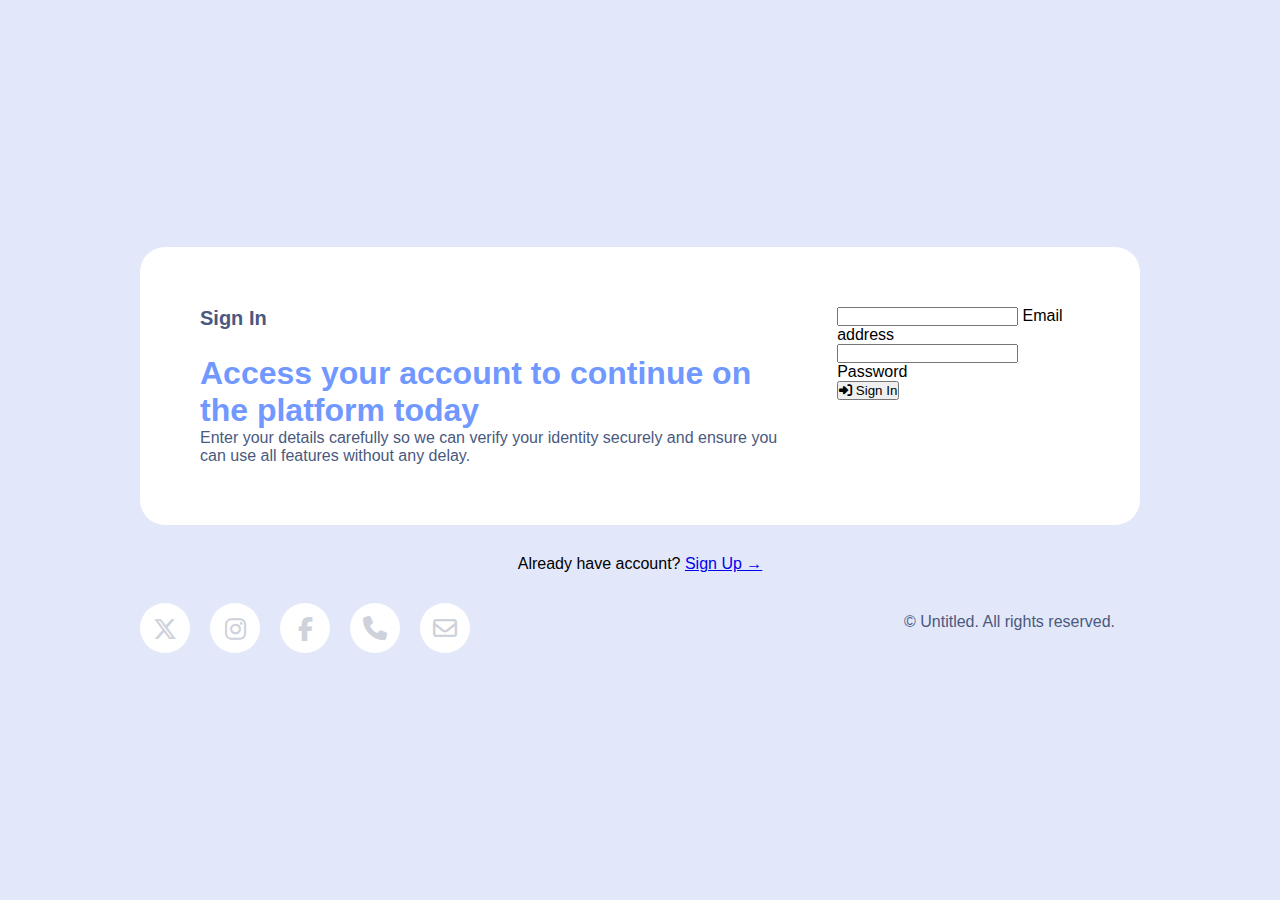
<file: index.html>
<!DOCTYPE html>
<html lang="en">
<head>
    <meta charset="UTF-8">
    <meta name="viewport" content="width=device-width, initial-scale=1.0">
    <title>Login</title>
    <link href="https://cdn.jsdelivr.net/npm/bootstrap@5.3.5/dist/css/bootstrap.min.css" rel="stylesheet" integrity="sha384-SgOJa3DmI69IUzQ2PVdRZhwQ+dy64/BUtbMJw1MZ8t5HZApcHrRKUc4W0kG879m7" crossorigin="anonymous" />
    <link rel="stylesheet" href="https://cdnjs.cloudflare.com/ajax/libs/font-awesome/6.5.0/css/all.min.css" />
    <link rel="stylesheet" href="./login.css">
</head>
<body>
    <div class="container">
        <div class="centerDiv">
            <div class="textDiv">
                <h4>Sign In</h4>
                <h1>Access your account to continue on the platform today</h1>
                <p>Enter your details carefully so we can verify your identity securely and ensure you can use all features without any delay.</p>
            </div>
            <form class="form">
                <div class="form-floating mb-3 w-100">
                    <input type="email" class="form-control" id="emailInput">
                    <label>Email address</label>
                </div>
                <div class="form-floating">
                    <input type="password" class="form-control" id="passInput">
                    <label>Password</label>
                    <p id="message_P" class="form-text"></p>
                </div>
                <button id="signInBtn" type="submit" class="btn btn-primary w-100 mt-3">
                    <i class="fas fa-sign-in-alt"></i> Sign In
                </button>
            </form>
        </div>
        <p class="loginpageLink">Already have account? <a href='./SignUp/signUp.html'>Sign Up →</a></p>
        <div class="socialIcons_rights">
            <div class="socialIcons">
                <div class="socialIcon_div">
                    <i class="fa-brands fa-x-twitter fa-xl"></i>
                </div>
                <div class="socialIcon_div">
                    <i class="fa-brands fa-instagram fa-xl"></i>
                </div>
                <div class="socialIcon_div">
                    <i class="fa-brands fa-facebook-f fa-xl"></i>
                </div>
                <div class="socialIcon_div">
                    <i class="fa-solid fa-phone fa-xl"></i>
                </div>
                <div class="socialIcon_div">
                    <i class="fa-regular fa-envelope fa-xl"></i>
                </div>
            </div>
            <p>© Untitled. All rights reserved.</p>
        </div>
    </div>
    
    <script src="https://cdn.jsdelivr.net/npm/@popperjs/core@2.11.8/dist/umd/popper.min.js" integrity="sha384-I7E8VVD/ismYTF4hNIPjVp/Zjvgyol6VFvRkX/vR+Vc4jQkC+hVqc2pM8ODewa9r" crossorigin="anonymous"></script>
    <script src="https://cdn.jsdelivr.net/npm/bootstrap@5.3.5/dist/js/bootstrap.min.js" integrity="sha384-VQqxDN0EQCkWoxt/0vsQvZswzTHUVOImccYmSyhJTp7kGtPed0Qcx8rK9h9YEgx+" crossorigin="anonymous"></script>
    <script src="./login.js"></script>
</body>
</html>
</file>
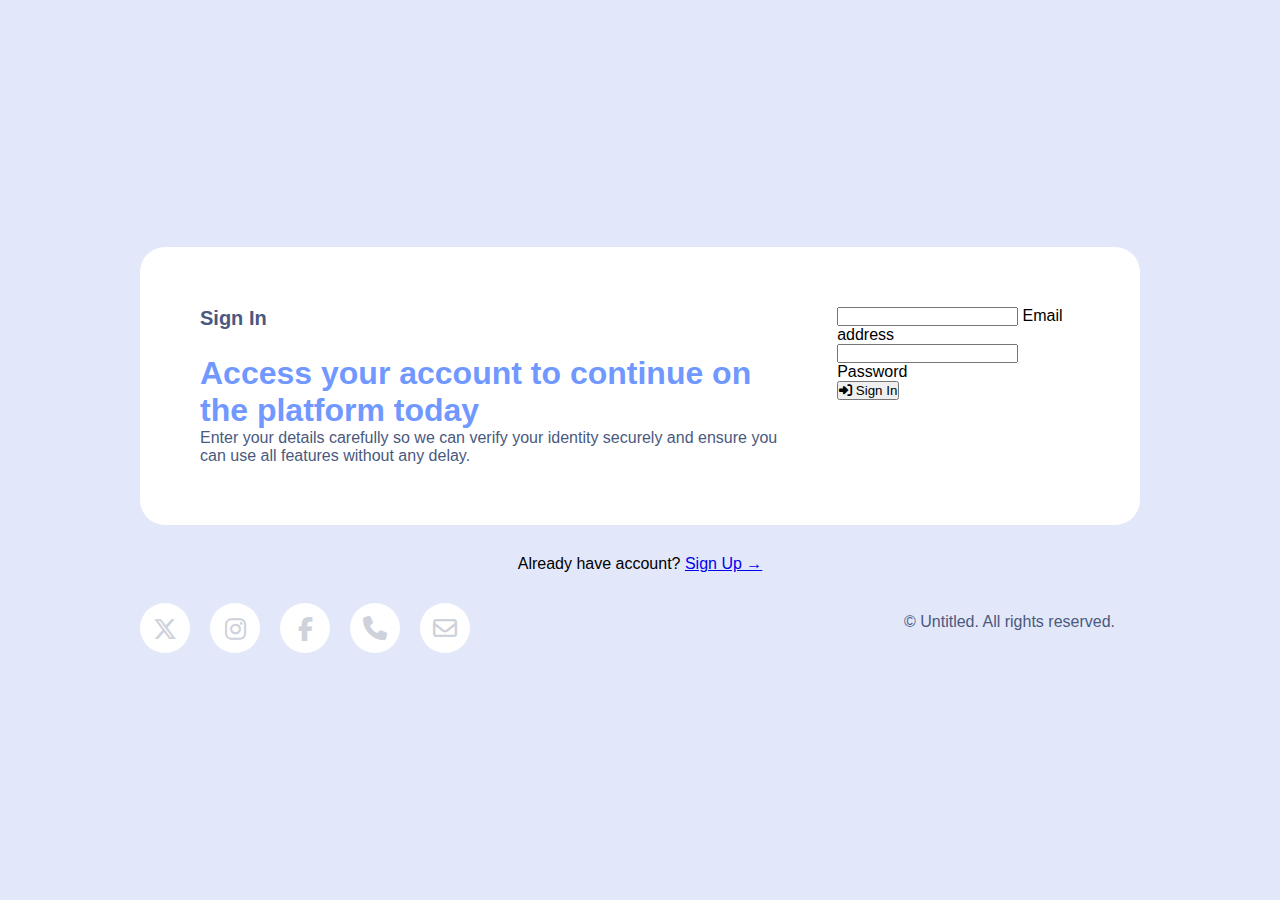
<file: posts/posts.html>
<!DOCTYPE html>
<html lang="en">
<head>
    <meta charset="UTF-8">
    <meta name="viewport" content="width=device-width, initial-scale=1.0">
    <title>Posts</title>
    <!-- Bootstrap CDN -->
    <link href="https://cdn.jsdelivr.net/npm/bootstrap@5.3.5/dist/css/bootstrap.min.css" rel="stylesheet" integrity="sha384-SgOJa3DmI69IUzQ2PVdRZhwQ+dy64/BUtbMJw1MZ8t5HZApcHrRKUc4W0kG879m7" crossorigin="anonymous" />
    <!-- Font Awesome CDN -->
    <link rel="stylesheet" href="https://cdnjs.cloudflare.com/ajax/libs/font-awesome/6.5.0/css/all.min.css" />
    <!-- AOS CDN -->
    <link href="https://unpkg.com/aos@2.3.1/dist/aos.css" rel="stylesheet">
    <link rel="stylesheet" href="./posts.css">
</head>
<body>
    <!-- Navbar -->
    <nav class="nav">
        <div class="navDiv">
            <p class="NavuserName" id="NavuserName">Welcome, Ali</p>
            <input type="search" class="searchBar" placeholder="Search Post" />
        </div>
    </nav>
    <div class="mainDiv">
        <div class="feedCol" id="feedCol">
            <h1>Feed</h1>
            <!-- <div class="post">
                <div class="postCaption_IconsDiv">
                <p class="postCaption">${post.postText}</p>
                <div class="postIcons">
                    <i class="fa-regular fa-heart fa-xl likeBtn"> <span id="likeCounter"> 1</span></i>
                    <i class="fa-regular fa-comment fa-xl"></i>
                    <i class="fa-regular fa-paper-plane fa-xl"></i>
                </div>
            </div>
            <div class="authorData">
                <div>
                    <div class="userImg_Name">
                        <img src="../Assets//Profile_pic2.png" class="authorImg" />
                        <p>${post.postAuthor}</p>
                    </div>
                    <i class="fa-solid fa-trash fa-lg"></i>
                </div>
            </div>
            </div> -->
        </div>
        <div class="filterCol">
            <h1>Filters</h1>
            <div class="tabs">
                <div class="filterTab" id="latestTab">Latest First</div>
                <div class="filterTab" id="mostLikedTab">Most Liked</div>
                <div class="filterTab" id="oldestTab">Oldest First</div>
            </div>
        </div>
    </div>

    <div class="HomePageButtons">
        <a href="../newpost/newpost.html">
        <div class="addPostIcon">
            <i class="fa-solid fa-plus fa-lg"></i>
        </div>  
         </a>
    </div>

    <!-- Scripts -->
    <!-- AOS (Animation On Scroll) Script -->
    <script src="https://unpkg.com/aos@2.3.1/dist/aos.js"></script>
    <!-- AOS Init Script -->
    <script>
      AOS.init({
        duration: 1100,
      });
    </script>
    <!-- Bootstrap CDN's  -->
    <script src="https://cdn.jsdelivr.net/npm/@popperjs/core@2.11.8/dist/umd/popper.min.js" integrity="sha384-I7E8VVD/ismYTF4hNIPjVp/Zjvgyol6VFvRkX/vR+Vc4jQkC+hVqc2pM8ODewa9r" crossorigin="anonymous"></script>
    <script src="https://cdn.jsdelivr.net/npm/bootstrap@5.3.5/dist/js/bootstrap.min.js" integrity="sha384-VQqxDN0EQCkWoxt/0vsQvZswzTHUVOImccYmSyhJTp7kGtPed0Qcx8rK9h9YEgx+" crossorigin="anonymous"></script>
    <!-- JS File -->
    <script src="./post.js"></script>
</body>
</html>
</file>
<file: login.css>
* {
  margin: 0;
  padding: 0;
  box-sizing: border-box;
}

html {
  scroll-behavior: smooth;
}

body {
  font-family: Arial, Helvetica, sans-serif;
  background-color: #E2E8FA;
}

.container {
    height: 100vh;
    display: flex;
    flex-direction: column;
    align-items: center;
    justify-content: center;
    gap: 30px;
}

.centerDiv {
    display: flex;
    max-width: 1000px;
    border-radius: 25px;
    padding: 60px;
    margin: 0 auto;
    gap: 30px;
    background-color: #FFFFFF;
}

.textDiv {
    width: 100%;
}

.textDiv h4 {
    color: #4A5980;
    font-weight: 550;
    font-size: 20px;
    margin-bottom: 25px;
}

.textDiv h1 {
    color: #7098FF;
    font-weight: 600;
}

.textDiv p {
    color: #4A5980;
}

.form {
    width: 40%;
}

#message_P {
    color: red;
}

.loginpageLink {
    margin: 0;
}

.socialIcons_rights {
    display: flex;
    justify-content: space-between;
    width: 100%;
    max-width: 1000px;
    gap: 20px;
}

.socialIcons {
    display: flex;
    gap: 20px;
}

.socialIcon_div {
    display: flex;
    width: 50px;
    height: 50px;
    border-radius: 50%;
    align-items: center;
    justify-content: center;
    border: none;
    background: #fff;
    color: #ced2da;
    cursor: pointer;
    transition: transform 0.3s;
}

.socialIcon_div:hover {
    transform: scale(1.1);
}

.socialIcons_rights p {
    padding: 10px 25px 0 0;
    margin-left: auto;
    color: #4A5980;
    margin: 0;
}

@media screen and (max-width: 768px)  {
    .socialIcons_rights {
        flex-direction: column;
    }

    .socialIcons {
        margin: 0 auto;
    }

    .socialIcons_rights p {
        padding: 0;
        text-align: center;
    }
}

@media screen and (max-width: 736px) {
    .centerDiv {
        flex-direction: column;
    }

    .textDiv {
        margin: 0 auto;
        text-align: center;
    }

    .form {
        width: 100%;
    }
}

@media screen and (max-width: 980px) {
    .socialIcon_div {
        width: 35px;
        height: 35px;
        font-size: 14px;
    }
}

@media screen and (max-width: 283px) {
    .socialIcon_div {
        width: 25px;
        height: 25px;
        font-size: 10px;
    }
}
</file>
<file: posts/posts.css>
* {
  margin: 0;
  padding: 0;
  box-sizing: border-box;
}

html {
  scroll-behavior: smooth;
}

body {
  font-family: Arial, Helvetica, sans-serif;
  background-color: #F1F1F1;
}

h1 {
  margin: 0;
  text-align: center;
  margin-bottom: 20px;
}

.navDiv {
  display: flex;
  width: 100%;
  background-color:#0f51f8;
  height: 60px;
  align-items: center;
  justify-content: space-between;
  padding: 0 50px;
}

.navDiv p {
  font-size: 20px;
  text-align: center;
  align-items: center;
  margin: 0;
  color: #fff;
}

.searchBar {
  width: 80%;
  border-radius: 8px;
  text-align: center;
  height: 40px;
  border: 2px solid black;
  outline: none;
}

.mainDiv {
  margin-top: 30px;
  display: flex;
  gap: 40px;
}

.feedCol {
  background-color: #0f51f8;
  width: 71%;
  padding: 20px 100px ;
}

.post {
  background-color: brown;
  border-radius: 10px;
  border: 2px solid black;
  width: 80%;
  display: flex;
  flex-direction: column-reverse;
  justify-content: center;
  margin: 0 auto 30px;
}

.postCaption_IconsDiv {
  background-color: #fff;
  padding: 15px;
  border-bottom-left-radius: 10px;
  border-bottom-right-radius: 10px;
  padding-bottom: 20px;
}

.postIcons {
  display: flex;
  gap: 20px;
  align-items: center;
}

.postCaption {
  margin: 0 0 20px;
  font-size: 24px;
  font-family: Arial, Helvetica, sans-serif;
  word-wrap: break-word;
}

.authorData {
  display: flex;
  justify-content: space-between;
  padding: 20px;
}

.authorData div {
  display: flex;
  background-color: #fff;
  width: 100%;
  align-items: center;
  gap: 0px;
  text-align: center;
  padding: 5px 10px;
  border-radius: 10px;
}

.authorData img {
  width: 50px;
}

.authorData p {
  margin: 0;
  font-size: 20px;
  line-height: 1.6;
  margin-left: 10px;
}

.liked {
  color: red !important;
}

.counter {
  font-size: 22px;
  margin: 0%;
}

.filterCol {
  background-color: #19a53c;
  width: 25%;
  gap: 6px;
  align-items: center;
  padding-top: 30px;
  position: sticky;
  height: 100vh;
  top: 0;
  align-items: center;
}

.tabs {
  display: flex;
  flex-direction: column;
  height: 100%;
  flex-wrap: wrap;
  gap: 50px;
}

.filterTab {
  background-color: #212529;
  color: #fff;
  padding: 10px 10px;
  border-radius: 15px;
  font-size: 12px;
  cursor: default;
  height: fit-content;
  box-shadow: 0 1px 2px rgba(0, 0, 0, 0.2);
  text-align: center;
  margin: 0 auto;
  width: 70%;
}

.filterTab:hover {
  background-color: red;
  color: #fff;
  box-shadow: 0 2px 4px rgba(255, 0, 0, 0.4);
}

.HomePageButtons {
  display: flex;
  flex-direction: column;
  gap: 15px;
  position: fixed;
  right: 20px;
  bottom: 20px;
  z-index: 1000;
}

.HomePageButtons div:hover,
.HomePageButtons i:hover {
  background-color: #ff6600;
  color: #fff;
}

.addPostIcon {
  padding: 12px 15px;
  border-radius: 50%;
  background-color: #000;
  border: none;
  color: #fff;
}

@media screen and (max-width: 1024px) {
  .navDiv {
    padding: 0 30px;
  }
  
  .feedCol {
    padding: 20px 50px;
    width: 65%;
  }
  
  .filterCol {
    width: 30%;
  }
  
  .post {
    width: 90%;
  }
  
  .mainDiv {
    gap: 20px;
  }
}

@media screen and (max-width: 768px) {
  .navDiv {
    padding: 0 20px;
    height: auto;
    min-height: 60px;
    flex-wrap: wrap;
    gap: 10px;
    padding: 10px 20px;
  }
  
  .navDiv p {
    font-size: 18px;
    width: 100%;
    text-align: left;
  }
  
  .searchBar {
    width: 100%;
    height: 35px;
  }
  
  .mainDiv {
    flex-direction: column;
    gap: 20px;
    margin-top: 20px;
  }
  
  .feedCol {
    width: 100%;
    padding: 20px 30px;
  }
  
  .filterCol {
    width: 100%;
    height: auto;
    position: relative;
    padding: 20px;
  }
  
  .tabs {
    flex-direction: row;
    gap: 15px;
    height: auto;
    justify-content: center;
    flex-wrap: wrap;
  }
  
  .filterTab {
    width: auto;
    padding: 10px 20px;
    font-size: 14px;
  }
  
  .post {
    width: 100%;
  }
  
  .postCaption {
    font-size: 20px;
  }
  
  .authorData p {
    font-size: 18px;
  }
  
  h1 {
    font-size: 28px;
  }
}

@media screen and (max-width: 480px) {
  .navDiv {
    padding: 10px 15px;
  }
  
  .navDiv p {
    font-size: 16px;
  }
  
  .searchBar {
    height: 32px;
    font-size: 14px;
  }
  
  .feedCol {
    padding: 15px 15px;
  }
  
  .post {
    border-radius: 8px;
  }
  
  .postCaption {
    font-size: 18px;
    margin-bottom: 15px;
  }
  
  .postCaption_IconsDiv {
    padding: 12px;
  }
  
  .postIcons {
    gap: 15px;
  }
  
  .authorData {
    padding: 15px;
  }
  
  .authorData img {
    width: 40px;
  }
  
  .authorData p {
    font-size: 16px;
  }
  
  .filterCol {
    padding: 15px;
  }
  
  .tabs {
    gap: 10px;
  }
  
  .filterTab {
    padding: 8px 15px;
    font-size: 12px;
  }
  
  h1 {
    font-size: 24px;
    margin-bottom: 15px;
  }
  
  .HomePageButtons {
    right: 15px;
    bottom: 15px;
  }
  
  .addPostIcon {
    padding: 10px 12px;
  }
  
  .counter {
    font-size: 18px;
  }
}

@media screen and (max-width: 360px) {
  .navDiv p {
    font-size: 14px;
  }
  
  .feedCol {
    padding: 10px 10px;
  }
  
  .postCaption {
    font-size: 16px;
  }
  
  .authorData p {
    font-size: 14px;
  }
  
  .authorData img {
    width: 35px;
  }
  
  h1 {
    font-size: 20px;
  }
  
  .filterTab {
    padding: 6px 12px;
    font-size: 11px;
  }
}
</file>
